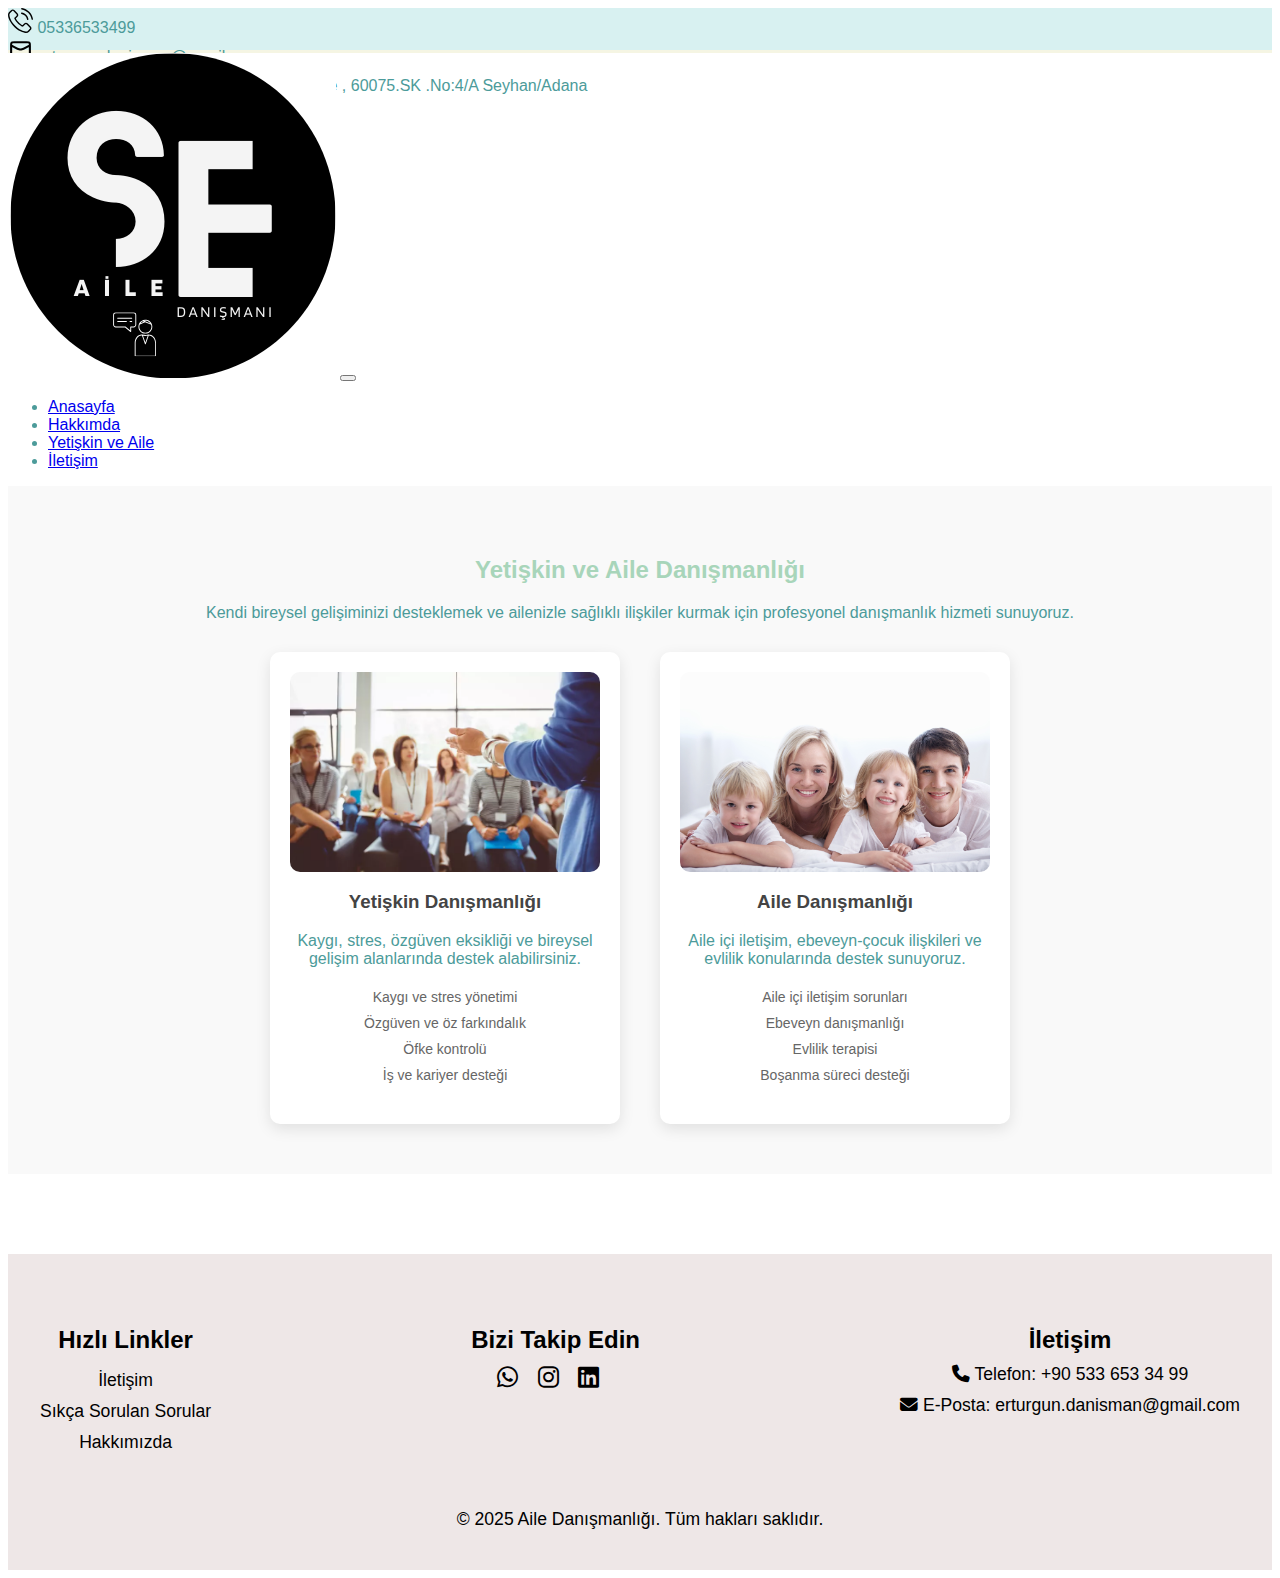
<file: aile.html>
<!doctype html>
<html lang="en">

<head>
    <meta charset="utf-8">
    <meta name="viewport" content="width=device-width, initial-scale=1">
    <title>Aile ve danışmanlık</title>
    <link rel="icon" type="image/png" href="AİLE.png">
    <link rel="shortcut icon" href="AİLE.png">
    <link rel="stylesheet" href="aile.css">
    <link rel="stylesheet" href="index.css">
    <link rel="stylesheet" href="https://cdnjs.cloudflare.com/ajax/libs/font-awesome/6.4.2/css/all.min.css">
    <link href="https://cdn.jsdelivr.net/npm/bootstrap@5.2.3/dist/css/bootstrap.min.css" rel="stylesheet"
        integrity="sha384-rbsA2VBKQhggwzxH7pPCaAqO46MgnOM80zW1RWuH61DGLwZJEdK2Kadq2F9CUG65" crossorigin="anonymous">
</head>

<body>
    <div class="container-fluid topbar p-0">
        <div class="container topbar-bottom p-0 d-flex justify-content-center align-items-center">
            <div class="col-md-10 d-flex">
                <div class="pe-5"><img style="width:25px" src="phone-call-svgrepo-com.svg" alt="tel"> 05336533499 </div>
                <div class="pe-5"><img style="width:25px" src="mail-alt-3-svgrepo-com.svg" alt="tel">
                    erturgun.danisman@gmail.com </div>
                <div class="pe-5"><img style="width:25px" src="placeholder-svgrepo-com.svg" alt="tel"> LocaWork Offices Baysan Sitesi , Döşeme , 60075.SK .No:4/A Seyhan/Adana </div>
            </div>
            <div class="col-md-2 d-flex justify-content-end">
                <div class="pe-3"><a href="https://www.instagram.com/songul_erturgun/"><img style="width:25px"
                            src="instagram-svgrepo-com.svg" alt=""></a></div>
                <div class="pe-3"><a
                        href="https://www.linkedin.com/in/song%C3%BCl-erturgun-387b541bb/?originalSubdomain=tr"><img
                            style="width:25px" src="pngwing.com (11).png" alt=""></a></div>
                <div class="pe-3"><a href="https://wa.me/905336533499?text=Merhaba%20Yardım%20istiyorum"
                        target="_blank"><img style="width:25px" src="whatsapp-svgrepo-com.svg" alt=""></a></div>
            </div>
        </div>
    </div>
    <div class="container p-0 navbar-bot">
        <nav class="navbar navbar-expand-lg navbar-light">
            <div class="container-fluid ">
                <a class="navbar-brand" href="index.html"><img class="w-25" src="s.png" alt=""></a>
                <button class="navbar-toggler" type="button" data-bs-toggle="collapse"
                    data-bs-target="#navbarSupportedContent" aria-controls="navbarSupportedContent"
                    aria-expanded="false" aria-label="Toggle navigation">
                    <span class="navbar-toggler-icon"></span>
                </button>
                <div class="collapse navbar-collapse mx-auto d-flex justify-content-end" id="navbarSupportedContent">
                    <ul class="navbar-nav mb-2 mb-lg-0">
                        <li class="nav-item">
                            <a class="nav-link active" aria-current="page" href="index.html">Anasayfa</a>
                        </li>
                        <li class="nav-item">
                            <a class="nav-link" href="hakkımda.html">Hakkımda</a>
                        </li>
                        <li class="nav-item">
                            <a class="nav-link" href="aile.html">Yetişkin ve Aile</a>
                        </li>
                        <li class="nav-item">
                            <a class="nav-link" href="iletişim.html">İletişim</a>
                        </li>
                    </ul>
                </div>
            </div>
        </nav>
    </div>
    <section id="yetişkin-aile">
        <div class="container">
            <h2>Yetişkin ve Aile Danışmanlığı</h2>
            <p>Kendi bireysel gelişiminizi desteklemek ve ailenizle sağlıklı ilişkiler kurmak için profesyonel danışmanlık hizmeti sunuyoruz.</p>
    
            <div class="danismanlik-kapsamlari">
                <div class="kapsam">
                    <img src="download.webp" alt="Yetişkin Danışmanlığı">
                    <h3>Yetişkin Danışmanlığı</h3>
                    <p>Kaygı, stres, özgüven eksikliği ve bireysel gelişim alanlarında destek alabilirsiniz.</p>
                    <ul>
                        <li>Kaygı ve stres yönetimi</li>
                        <li>Özgüven ve öz farkındalık</li>
                        <li>Öfke kontrolü</li>
                        <li>İş ve kariyer desteği</li>
                    </ul>
                </div>
    
                <div class="kapsam">
                    <img src="shutterstock_66692755.jpg" alt="Aile Danışmanlığı">
                    <h3>Aile Danışmanlığı</h3>
                    <p>Aile içi iletişim, ebeveyn-çocuk ilişkileri ve evlilik konularında destek sunuyoruz.</p>
                    <ul>
                        <li>Aile içi iletişim sorunları</li>
                        <li>Ebeveyn danışmanlığı</li>
                        <li>Evlilik terapisi</li>
                        <li>Boşanma süreci desteği</li>
                    </ul>
                </div>
            </div>
        </div>
    </section>
    
    <section>
        <div class="footer-top"></div>
    </section>
    <footer id="footer" class="footer">
        <div class="footer-container">
            <!-- Hızlı Linkler -->
            <div class="footer-links">
                <h4>Hızlı Linkler</h4>
                <ul>
                    <li><a href="#iletisim">İletişim</a></li>
                    <li><a href="#sss">Sıkça Sorulan Sorular</a></li>
                    <li><a href="#hakkimizda">Hakkımızda</a></li>
                </ul>
            </div>

            <!-- Sosyal Medya -->
            <div class="footer-social">
                <h4>Bizi Takip Edin</h4>
                <div class="social-icons">
                    <a href="https://wa.me/905336533499?text=Merhaba%20Yardım%20istiyorum"
                    target="_blank"><i class="fa-brands fa-whatsapp"></i></a>
                    <a href="https://www.instagram.com/songul_erturgun/" target="_blank"><i class="fa-brands fa-instagram"></i></a>
                    <a href="https://www.linkedin.com/in/song%C3%BCl-erturgun-387b541bb/?originalSubdomain=tr" target="_blank"><i class="fa-brands fa-linkedin"></i></a>
                </div>
            </div>

            <!-- İletişim Bilgileri -->
            <div class="footer-contact">
                <h4>İletişim</h4>
                <p><i class="fa-solid fa-phone"></i> Telefon: +90 533 653 34 99</p>
                <p><i class="fa-solid fa-envelope"></i> E-Posta: erturgun.danisman@gmail.com</p>
            </div>
        </div>

        <!-- Telif Hakkı -->
        <div class="footer-bottom">
            <p>&copy; 2025 Aile Danışmanlığı. Tüm hakları saklıdır.</p>
        </div>
    </footer>

    <script>
        document.querySelectorAll(".sss-soru").forEach(button => {
            button.addEventListener("click", function () {
                const sssItem = this.parentElement;
                sssItem.classList.toggle("aktif");
            });
        });
    </script>
<script>
    function mailGonder() {
        // Formdaki verileri al
        var ad = document.getElementById("ad").value;
        var email = document.getElementById("email").value;
        var mesaj = document.getElementById("mesaj").value;

        // Eğer alanlar boşsa uyarı ver
        if (ad.trim() === "" || email.trim() === "" || mesaj.trim() === "") {
            alert("Lütfen tüm alanları doldurun.");
            return;
        }

        // E-posta içeriğini oluştur
        var konu = "İletişim Formu: " + ad;
        var mailtoLink = "mailto:info@siteadi.com?subject=" + encodeURIComponent(konu) + 
                         "&body=" + encodeURIComponent("Ad: " + ad + "\nE-Posta: " + email + "\nMesaj: " + mesaj);

        // Mailto linkini çalıştır
        window.location.href = mailtoLink;
    }
</script>
<script>
    document.addEventListener("DOMContentLoaded", function() {
        if (window.innerWidth <= 768) {
            var navbar = document.querySelector(".collapse.navbar-collapse");
            if (navbar) {
                navbar.classList.remove("d-flex", "justify-content-end");
            }
        }
    });
    </script>
    <script src="https://cdn.jsdelivr.net/npm/bootstrap@5.2.3/dist/js/bootstrap.bundle.min.js"
        integrity="sha384-kenU1KFdBIe4zVF0s0G1M5b4hcpxyD9F7jL+jjXkk+Q2h455rYXK/7HAuoJl+0I4"
        crossorigin="anonymous"></script>
</body>

</html>
</file>
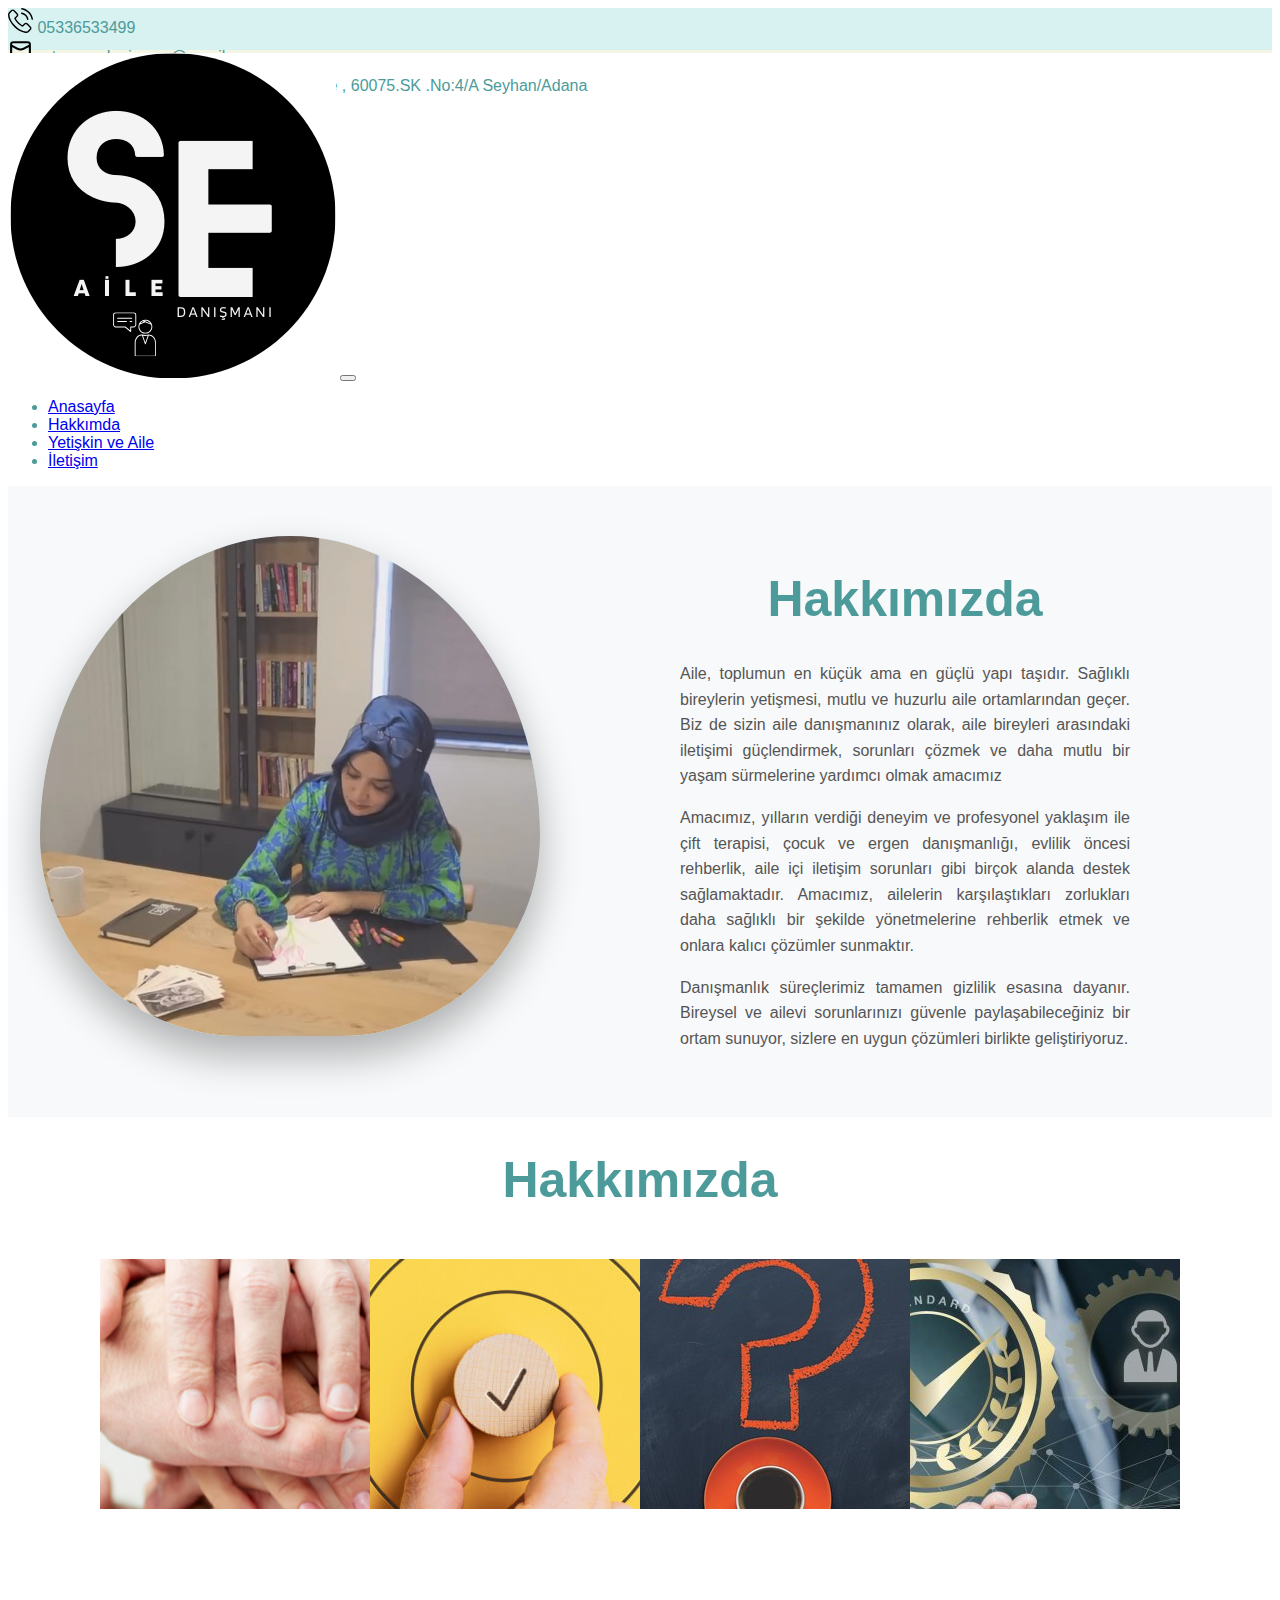
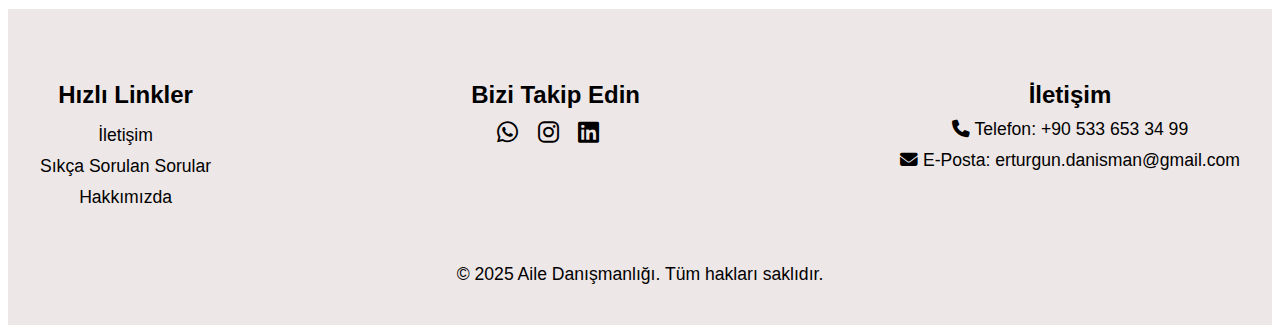
<file: hakkımda.html>
<!doctype html>
<html lang="en">

<head>
    <meta charset="utf-8">
    <meta name="viewport" content="width=device-width, initial-scale=1">
    <title>Hakkımda</title>
    <link rel="icon" type="image/png" href="AİLE.png">
    <link rel="shortcut icon" href="AİLE.png">
    <link rel="stylesheet" href="index.css">
    <link rel="stylesheet" href="hakkimda.css">
    <link rel="stylesheet" href="https://cdnjs.cloudflare.com/ajax/libs/font-awesome/6.4.2/css/all.min.css">
    <link href="https://cdn.jsdelivr.net/npm/bootstrap@5.2.3/dist/css/bootstrap.min.css" rel="stylesheet"
        integrity="sha384-rbsA2VBKQhggwzxH7pPCaAqO46MgnOM80zW1RWuH61DGLwZJEdK2Kadq2F9CUG65" crossorigin="anonymous">
</head>

<body>
    <div class="container-fluid topbar p-0">
        <div class="container topbar-bottom p-0 d-flex justify-content-center align-items-center">
            <div class="col-md-10 d-flex">
                <div class="pe-5"><img loading="lazy" style="width:25px" src="phone-call-svgrepo-com.svg" alt="tel"> 05336533499 </div>
                <div class="pe-5"><img loading="lazy" style="width:25px" src="mail-alt-3-svgrepo-com.svg" alt="tel">
                    erturgun.danisman@gmail.com </div>
                <div class="pe-5"><img loading="lazy" style="width:25px" src="placeholder-svgrepo-com.svg" alt="tel"> LocaWork Offices
                    Baysan Sitesi , Döşeme , 60075.SK .No:4/A Seyhan/Adana </div>
            </div>
            <div class="col-md-2 d-flex justify-content-end">
                <div class="pe-3"><a href="https://www.instagram.com/songul_erturgun/"><img style="width:25px"
                            src="instagram-svgrepo-com.svg" alt=""></a></div>
                <div class="pe-3"><a
                        href="https://www.linkedin.com/in/song%C3%BCl-erturgun-387b541bb/?originalSubdomain=tr"><img 
                            style="width:25px" src="pngwing.com (11).png" alt=""></a></div>
                <div class="pe-3"><a href="https://wa.me/905336533499?text=Merhaba%20Yardım%20istiyorum"
                        target="_blank"><img style="width:25px" src="whatsapp-svgrepo-com.svg" alt=""></a></div>
            </div>
        </div>
    </div>
    <div class="container p-0 navbar-bot">
        <nav class="navbar navbar-expand-lg navbar-light">
            <div class="container-fluid ">
                <a class="navbar-brand" href="index.html"><img class="w-25" src="s.png" alt=""></a>
                <button class="navbar-toggler" type="button" data-bs-toggle="collapse"
                    data-bs-target="#navbarSupportedContent" aria-controls="navbarSupportedContent"
                    aria-expanded="false" aria-label="Toggle navigation">
                    <span class="navbar-toggler-icon"></span>
                </button>
                <div class="collapse navbar-collapse mx-auto d-flex justify-content-end" id="navbarSupportedContent">
                    <ul class="navbar-nav mb-2 mb-lg-0">
                        <li class="nav-item">
                            <a class="nav-link active" aria-current="page" href="index.html">Anasayfa</a>
                        </li>
                        <li class="nav-item">
                            <a class="nav-link" href="hakkımda.html">Hakkımda</a>
                        </li>
                        <li class="nav-item">
                            <a class="nav-link" href="aile.html">Yetişkin ve Aile</a>
                        </li>
                        <li class="nav-item">
                            <a class="nav-link" href="iletişim.html">İletişim</a>
                        </li>
                    </ul>
                </div>
            </div>
        </nav>
    </div>
    <section id="hakkimizda" class="hakkimizda pt-5 pb-5">
        <div class="hakkimizda-container">
            <div class="su-damlasi">
                <img src="fd.jpeg" alt="Profil Resmi">
            </div>
            <div class="hakkimizda-two-text">
                <h1 class="d-flex justify-content-center">Hakkımızda</h1>
                <p>Aile, toplumun en küçük ama en güçlü yapı taşıdır. Sağlıklı bireylerin yetişmesi, mutlu ve huzurlu
                    aile ortamlarından geçer. Biz de sizin aile danışmanınız olarak, aile bireyleri arasındaki iletişimi
                    güçlendirmek, sorunları çözmek ve daha mutlu bir yaşam sürmelerine yardımcı olmak amacımız</p>
                <p>Amacımız, yılların verdiği deneyim ve profesyonel yaklaşım ile çift terapisi, çocuk ve ergen
                    danışmanlığı, evlilik öncesi rehberlik, aile içi iletişim sorunları gibi birçok alanda destek
                    sağlamaktadır. Amacımız, ailelerin karşılaştıkları zorlukları daha sağlıklı bir şekilde
                    yönetmelerine rehberlik etmek ve onlara kalıcı çözümler sunmaktır.</p>
                <p>
                    Danışmanlık süreçlerimiz tamamen gizlilik esasına dayanır. Bireysel ve ailevi sorunlarınızı güvenle
                    paylaşabileceğiniz bir ortam sunuyor, sizlere en uygun çözümleri birlikte geliştiriyoruz.
                </p>
            </div>
        </div>
    </section>
    <h1 class="pt-5 ">Hakkımızda</h1>
    <div class="accordion">
        <ul>
            <li tabindex="1">
                <div>
                    <a href="#">
                        <h2>Misyonumuz</h2>
                        <p>Ailelerin mutlu, sağlıklı ve dengeli ilişkiler kurmalarını sağlamak için bilimsel temellere
                            dayalı danışmanlık hizmetleri sunmak.</p>
                    </a>
                </div>
            </li>
            <li tabindex="2">
                <div>
                    <a href="#">
                        <h2>Vizyonumuz</h2>
                        <p>Güçlü aile bağlarının oluşturduğu bir toplum inşa etmek ve aile danışmanlığında öncü bir
                            merkez haline gelmek.</p>
                    </a>
                </div>
            </li>
            <li tabindex="3">
                <div>
                    <a href="#">
                        <h2>Neden Bizi Seçmelisiniz?</h2>
                        <p> Uzman ve deneyimli danışman kadrosu
                            Gizliliğe ve etik değerlere önem veren yaklaşım
                            Bireysel ve aileye özel çözümler
                            Online ve yüz yüze danışmanlık seçenekleri
                            Bilimsel ve modern terapi yöntemleri</p>
                    </a>
                </div>
            </li>
            <li tabindex="4">
                <div>
                    <a href="#">
                        <h2>Değerlerimiz</h2>
                        <p>Danışanlarımızın mahremiyetine en yüksek özeni gösteriyoruz.</p>
                    </a>
                </div>
            </li>
        </ul>
    </div>
    <footer id="footer" class="footer">
        <div class="footer-container">
            <!-- Hızlı Linkler -->
            <div class="footer-links">
                <h4>Hızlı Linkler</h4>
                <ul>
                    <li><a href="#iletisim">İletişim</a></li>
                    <li><a href="#sss">Sıkça Sorulan Sorular</a></li>
                    <li><a href="#hakkimizda">Hakkımızda</a></li>
                </ul>
            </div>
            <!-- Sosyal Medya -->
            <div class="footer-social">
                <h4>Bizi Takip Edin</h4>
                <div class="social-icons">
                    <a href="https://wa.me/905336533499?text=Merhaba%20Yardım%20istiyorum" target="_blank"><i
                            class="fa-brands fa-whatsapp"></i></a>
                    <a href="https://www.instagram.com/songul_erturgun/" target="_blank"><i
                            class="fa-brands fa-instagram"></i></a>
                    <a href="https://www.linkedin.com/in/song%C3%BCl-erturgun-387b541bb/?originalSubdomain=tr"
                        target="_blank"><i class="fa-brands fa-linkedin"></i></a>
                </div>
            </div>
            <!-- İletişim Bilgileri -->
            <div class="footer-contact">
                <h4>İletişim</h4>
                <p><i class="fa-solid fa-phone"></i> Telefon: +90 533 653 34 99</p>
                <p><i class="fa-solid fa-envelope"></i> E-Posta: erturgun.danisman@gmail.com</p>
            </div>
        </div>
        <!-- Telif Hakkı -->
        <div class="footer-bottom">
            <p>&copy; 2025 Aile Danışmanlığı. Tüm hakları saklıdır.</p>
        </div>
    </footer>
    <script>
        document.addEventListener("DOMContentLoaded", function() {
            if (window.innerWidth <= 768) {
                var navbar = document.querySelector(".collapse.navbar-collapse");
                if (navbar) {
                    navbar.classList.remove("d-flex", "justify-content-end");
                }
            }
        });
        </script>
            <script src="https://cdn.jsdelivr.net/npm/bootstrap@5.2.3/dist/js/bootstrap.bundle.min.js"
            integrity="sha384-kenU1KFdBIe4zVF0s0G1M5b4hcpxyD9F7jL+jjXkk+Q2h455rYXK/7HAuoJl+0I4"
            crossorigin="anonymous"></script>
</body>

</html>
</file>
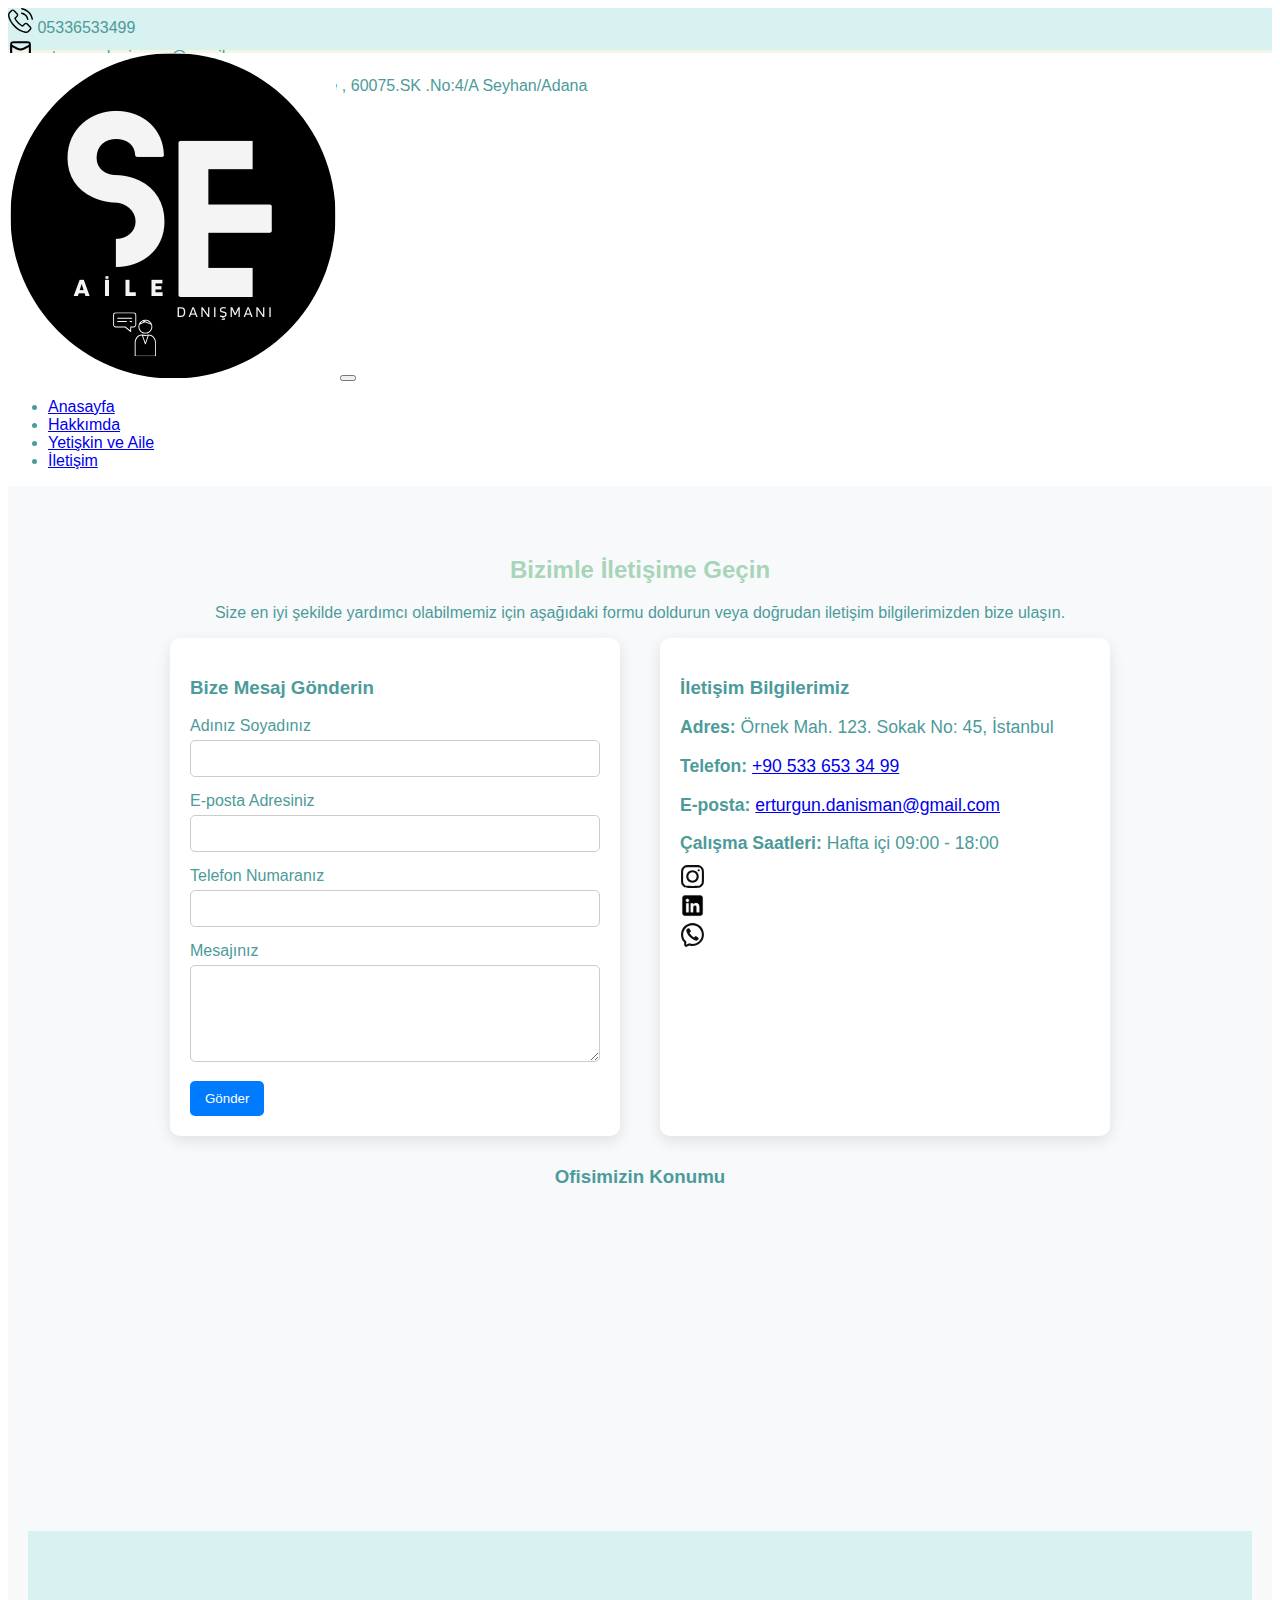
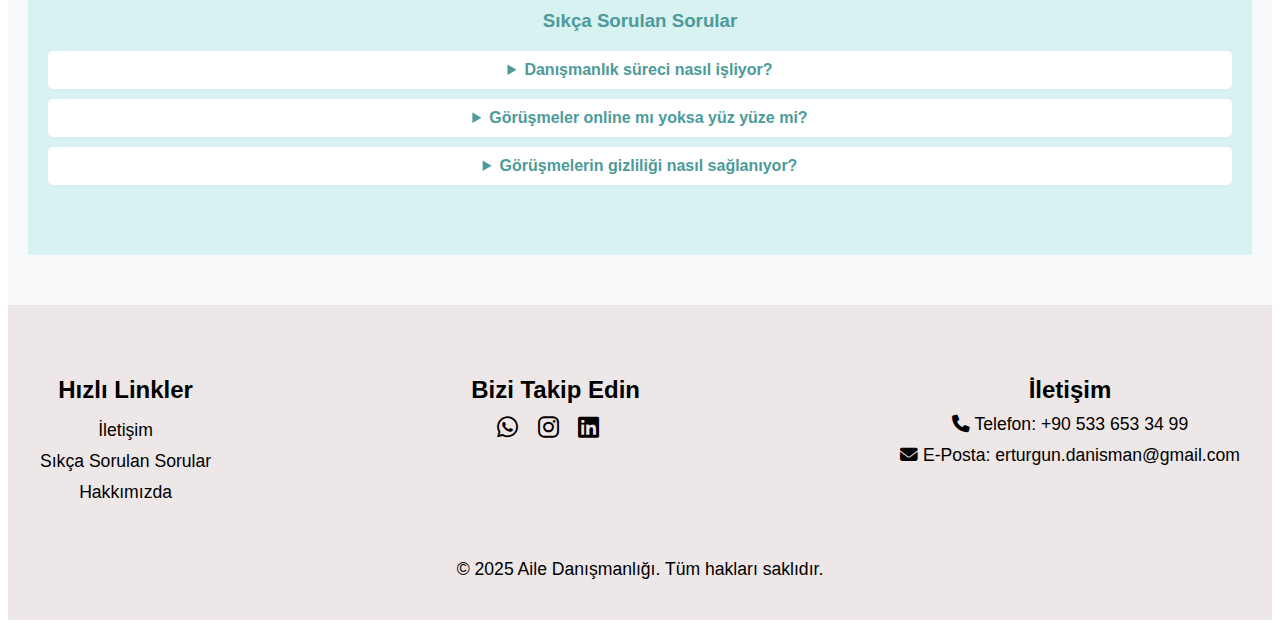
<file: iletişim.html>
<!DOCTYPE html>
<html lang="en">
    <head>
        <meta charset="utf-8">
        <meta name="viewport" content="width=device-width, initial-scale=1">
        <title>İletişim</title>
        <link rel="icon" type="image/png" href="AİLE.png">
        <link rel="shortcut icon" href="AİLE.png">
        <link rel="stylesheet" href="iletisim.css">
        <link rel="stylesheet" href="index.css">
        <link rel="stylesheet" href="https://cdnjs.cloudflare.com/ajax/libs/font-awesome/6.4.2/css/all.min.css">
        <link href="https://cdn.jsdelivr.net/npm/bootstrap@5.2.3/dist/css/bootstrap.min.css" rel="stylesheet"
            integrity="sha384-rbsA2VBKQhggwzxH7pPCaAqO46MgnOM80zW1RWuH61DGLwZJEdK2Kadq2F9CUG65" crossorigin="anonymous">
    </head>
    
<body>
    <div class="container-fluid topbar p-0">
        <div class="container topbar-bottom p-0 d-flex justify-content-center align-items-center">
            <div class="col-md-10 d-flex">
                <div class="pe-5"><img loading="lazy" style="width:25px" src="phone-call-svgrepo-com.svg" alt="tel"> 05336533499 </div>
                <div class="pe-5"><img loading="lazy" style="width:25px" src="mail-alt-3-svgrepo-com.svg" alt="tel">
                    erturgun.danisman@gmail.com </div>
                <div class="pe-5"><img loading="lazy" style="width:25px" src="placeholder-svgrepo-com.svg" alt="tel"> LocaWork Offices Baysan Sitesi , Döşeme , 60075.SK .No:4/A Seyhan/Adana </div>
            </div>
            <div class="col-md-2 d-flex justify-content-end">
                <div class="pe-3"><a href="https://www.instagram.com/songul_erturgun/"><img loading="lazy" style="width:25px"
                            src="instagram-svgrepo-com.svg" alt=""></a></div>
                <div class="pe-3"><a
                        href="https://www.linkedin.com/in/song%C3%BCl-erturgun-387b541bb/?originalSubdomain=tr"><img loading="lazy"
                            style="width:25px" src="pngwing.com (11).png" alt=""></a></div>
                <div class="pe-3"><a href="https://wa.me/905336533499?text=Merhaba%20Yardım%20istiyorum"
                        target="_blank"><img loading="lazy" style="width:25px" src="whatsapp-svgrepo-com.svg" alt=""></a></div>
            </div>
        </div>
    </div>
    <div class="container p-0 navbar-bot">
        <nav class="navbar navbar-expand-lg navbar-light">
            <div class="container-fluid ">
                <a class="navbar-brand" href="index.html"><img loading="lazy" class="w-25" src="s.png" alt=""></a>
                <button class="navbar-toggler" type="button" data-bs-toggle="collapse"
                    data-bs-target="#navbarSupportedContent" aria-controls="navbarSupportedContent"
                    aria-expanded="false" aria-label="Toggle navigation">
                    <span class="navbar-toggler-icon"></span>
                </button>
                <div class="collapse navbar-collapse mx-auto d-flex justify-content-end" id="navbarSupportedContent">
                    <ul class="navbar-nav mb-2 mb-lg-0">
                        <li class="nav-item">
                            <a class="nav-link active" aria-current="page" href="index.html">Anasayfa</a>
                        </li>
                        <li class="nav-item">
                            <a class="nav-link" href="hakkımda.html">Hakkımda</a>
                        </li>
                        <li class="nav-item">
                            <a class="nav-link" href="aile.html">Yetişkin ve Aile</a>
                        </li>
                        <li class="nav-item">
                            <a class="nav-link" href="iletişim.html">İletişim</a>
                        </li>
                    </ul>
                </div>
            </div>
        </nav>
    </div>
    <section id="iletisim">
        <div class="container">
            <h2>Bizimle İletişime Geçin</h2>
            <p>Size en iyi şekilde yardımcı olabilmemiz için aşağıdaki formu doldurun veya doğrudan iletişim bilgilerimizden bize ulaşın.</p>
    
            <div class="iletisim-kapsami">
                <!-- İletişim Formu -->
                <div class="form-container">
                    <h3>Bize Mesaj Gönderin</h3>
                    <form action="mailto:erturgun.danisman@gmail.com" method="POST" enctype="text/plain">
                        <label for="isim">Adınız Soyadınız</label>
                        <input type="text" id="isim" name="isim" required>
    
                        <label for="email">E-posta Adresiniz</label>
                        <input type="email" id="email" name="email" required>
    
                        <label for="telefon">Telefon Numaranız</label>
                        <input type="tel" id="telefon" name="telefon" required>
    
                        <label for="mesaj">Mesajınız</label>
                        <textarea id="mesaj" name="mesaj" rows="5" required></textarea>
    
                        <button type="button" onclick="gonderMail()">Gönder</button>
                    </form>
                </div>
    
                <!-- İletişim Bilgileri -->
                <div class="iletisim-bilgileri">
                    <h3>İletişim Bilgilerimiz</h3>
                    <p><strong>Adres:</strong> Örnek Mah. 123. Sokak No: 45, İstanbul</p>
                    <p><strong>Telefon:</strong> <a href="tel:+900000000000">+90 533 653 34 99</a></p>
                    <p><strong>E-posta:</strong> <a href="mailto:erturgun.danisman@gmail.com">erturgun.danisman@gmail.com</a></p>
                    <p><strong>Çalışma Saatleri:</strong> Hafta içi 09:00 - 18:00</p>
    
                    <!-- Sosyal Medya -->
                    <div class=" d-flex justify-content-center">
                        <div class="pe-3"><a href="https://www.instagram.com/songul_erturgun/"><img loading="lazy" style="width:25px"
                                    src="instagram-svgrepo-com.svg" alt=""></a></div>
                        <div class="pe-3"><a
                                href="https://www.linkedin.com/in/song%C3%BCl-erturgun-387b541bb/?originalSubdomain=tr"><img loading="lazy"
                                    style="width:25px" src="pngwing.com (11).png" alt=""></a></div>
                        <div class="pe-3"><a href="https://wa.me/905336533499?text=Merhaba%20Yardım%20istiyorum"
                                target="_blank"><img loading="lazy" style="width:25px" src="whatsapp-svgrepo-com.svg" alt=""></a></div>
                    </div>
                </div>
            </div>
    
            <!-- Google Maps -->
            <div class="harita pb-5 pt-5">
                <h3>Ofisimizin Konumu</h3>
                <iframe src="https://www.google.com/maps/embed?pb=!1m18!1m12!1m3!1d3186.316677761262!2d35.310211276303306!3d37.002240856283684!2m3!1f0!2f0!3f0!3m2!1i1024!2i768!4f13.1!3m3!1m2!1s0x15288fc539a38b37%3A0xe76fe3a79d078c19!2sLocaWork%20Offices!5e0!3m2!1str!2str!4v1739398930651!5m2!1str!2str" width="100%" height="450" style="border:0;" allowfullscreen="" loading="lazy" referrerpolicy="no-referrer-when-downgrade"></iframe>
            </div>
            <!-- Sıkça Sorulan Sorular (SSS) -->
            <div class="sss">
                <h3>Sıkça Sorulan Sorular</h3>
                <details>
                    <summary>Danışmanlık süreci nasıl işliyor?</summary>
                    <p>İlk görüşmede ihtiyaçlarınızı değerlendiriyor ve size en uygun danışmanlık planını oluşturuyoruz.</p>
                </details>
                <details>
                    <summary>Görüşmeler online mı yoksa yüz yüze mi?</summary>
                    <p>Hem online hem de yüz yüze görüşme seçeneklerimiz mevcuttur.</p>
                </details>
                <details>
                    <summary>Görüşmelerin gizliliği nasıl sağlanıyor?</summary>
                    <p>Görüşmeler tamamen gizlidir ve kişisel bilgileriniz korunur.</p>
                </details>
            </div>
        </div>
    </section>
    <footer id="footer" class="footer">
        <div class="footer-container">
            <!-- Hızlı Linkler -->
            <div class="footer-links">
                <h4>Hızlı Linkler</h4>
                <ul>
                    <li><a href="#iletisim">İletişim</a></li>
                    <li><a href="#sss">Sıkça Sorulan Sorular</a></li>
                    <li><a href="#hakkimizda">Hakkımızda</a></li>
                </ul>
            </div>

            <!-- Sosyal Medya -->
            <div class="footer-social">
                <h4>Bizi Takip Edin</h4>
                <div class="social-icons">
                    <a href="https://wa.me/905336533499?text=Merhaba%20Yardım%20istiyorum"
                    target="_blank"><i class="fa-brands fa-whatsapp"></i></a>
                    <a href="https://www.instagram.com/songul_erturgun/" target="_blank"><i class="fa-brands fa-instagram"></i></a>
                    <a href="https://www.linkedin.com/in/song%C3%BCl-erturgun-387b541bb/?originalSubdomain=tr" target="_blank"><i class="fa-brands fa-linkedin"></i></a>
                </div>
            </div>

            <!-- İletişim Bilgileri -->
            <div class="footer-contact">
                <h4>İletişim</h4>
                <p><i class="fa-solid fa-phone"></i> Telefon: +90 533 653 34 99</p>
                <p><i class="fa-solid fa-envelope"></i> E-Posta: erturgun.danisman@gmail.com</p>
            </div>
        </div>

        <!-- Telif Hakkı -->
        <div class="footer-bottom">
            <p>&copy; 2025 Aile Danışmanlığı. Tüm hakları saklıdır.</p>
        </div>
    </footer>
    <script>
        function gonderMail() {
            // Form alanlarından değerleri al
            var isim = document.getElementById("isim").value;
            var email = document.getElementById("email").value;
            var telefon = document.getElementById("telefon").value;
            var mesaj = document.getElementById("mesaj").value;
        
            // E-posta adresi
            var mailAdres = "erturgun.danisman@gmail.com";
        
            // E-posta konusu
            var konu = "Danışmanlık Hakkında Bilgi";
        
            // E-posta içeriği (Boşluklar ve yeni satırlar için encodeURIComponent kullanıyoruz)
            var icerik = "Merhaba,%0A%0A" + 
                         "Adım: " + isim + "%0A" +
                         "E-posta: " + email + "%0A" +
                         "Telefon: " + telefon + "%0A%0A" +
                         "Mesajım:%0A" + mesaj + "%0A%0A" +
                         "Teşekkürler.";
        
            // mailto bağlantısını oluştur
            var mailtoLink = "mailto:" + mailAdres + "?subject=" + encodeURIComponent(konu) + "&body=" + icerik;
        
            // Kullanıcının e-posta uygulamasını aç
            window.location.href = mailtoLink;
        }
        </script>
        <script>
            document.addEventListener("DOMContentLoaded", function() {
                if (window.innerWidth <= 768) {
                    var navbar = document.querySelector(".collapse.navbar-collapse");
                    if (navbar) {
                        navbar.classList.remove("d-flex", "justify-content-end");
                    }
                }
            });
            </script>
                <script src="https://cdn.jsdelivr.net/npm/bootstrap@5.2.3/dist/js/bootstrap.bundle.min.js"
                integrity="sha384-kenU1KFdBIe4zVF0s0G1M5b4hcpxyD9F7jL+jjXkk+Q2h455rYXK/7HAuoJl+0I4"
                crossorigin="anonymous"></script>
</body>
</html>
</file>
<file: aile.css>
#yetişkin-aile {
    padding: 50px 20px;
    background: #f9f9f9;
    text-align: center;
}

#yetişkin-aile h2 {
    color: #333;
    margin-bottom: 20px;
}

.danismanlik-kapsamlari {
    display: flex;
    justify-content: center;
    gap: 40px;
    flex-wrap: wrap;
    margin-top: 30px;
}

.kapsam {
    width: 350px;
    background: white;
    padding: 20px;
    border-radius: 10px;
    box-shadow: 0 5px 15px rgba(0, 0, 0, 0.1);
    text-align: center;
}

.kapsam img {
    width: 100%;
    height: 200px;
    object-fit: cover;
    border-radius: 10px;
}

.kapsam h3 {
    color: #444;
    margin-top: 15px;
}

.kapsam ul {
    list-style: none;
    padding: 0;
}

.kapsam ul li {
    color: #666;
    padding: 5px 0;
    font-size: 14px;
}
</file>
<file: index.css>
body {
    color: #4C9B9A !important;
    /* Mavi */
    font-family: 'Arial', sans-serif;
}

.topbar {
    height: 45px;
    background-color: #d8f1f1;
    border-bottom: 3px solid rgb(245, 245, 227);
}

.topbar-bottom {
    height: 40px;
}

.nav-link {
    font-family: Verdana, Geneva, Tahoma, sans-serif;
    font-size: 16px !important;
}

h1 {
    color: #4C9B9A !important;
    /* Mavi */
    font-size: 50px !important;
}

h2 {
    color: #A8D5BA !important;
    /* Açık Yeşil */
}

.banner {
    background-color: #d8f1f1;
}

.banner-text {
    font-size: 20px;
    color: rgb(0, 0, 0);
    text-align: justify;
}

/*
CSS @property and the New Style
https://ryanmulligan.dev/blog/css-property-new-style/
*/
@import url("https://fonts.googleapis.com/css2?family=Inter:opsz,wght@14..32,500&display=swap");

:root {
    --shiny-cta-bg: #32ceb4;
    --shiny-cta-bg-subtle: #b7f3f0;
    --shiny-cta-fg: #ffffff;
    --shiny-cta-highlight: rgb(9, 185, 89);
    --shiny-cta-highlight-subtle: #0b468a;
}

@property --gradient-angle {
    syntax: "<angle>";
    initial-value: 0deg;
    inherits: false;
}

@property --gradient-angle-offset {
    syntax: "<angle>";
    initial-value: 0deg;
    inherits: false;
}

@property --gradient-percent {
    syntax: "<percentage>";
    initial-value: 5%;
    inherits: false;
}

@property --gradient-shine {
    syntax: "<color>";
    initial-value: white;
    inherits: false;
}

.shiny-cta {
    --animation: gradient-angle linear infinite;
    --duration: 3s;
    --shadow-size: 2px;
    isolation: isolate;
    position: relative;
    overflow: hidden;
    cursor: pointer;
    outline-offset: 4px;
    padding: 1.25rem 2.5rem;
    font-family: inherit;
    font-size: 1.125rem;
    line-height: 1.2;
    border: 1px solid transparent;
    border-radius: 360px;
    color: var(--shiny-cta-fg);
    background: linear-gradient(var(--shiny-cta-bg), var(--shiny-cta-bg)) padding-box,
        conic-gradient(from calc(var(--gradient-angle) - var(--gradient-angle-offset)),
            transparent,
            var(--shiny-cta-highlight) var(--gradient-percent),
            var(--gradient-shine) calc(var(--gradient-percent) * 2),
            var(--shiny-cta-highlight) calc(var(--gradient-percent) * 3),
            transparent calc(var(--gradient-percent) * 4)) border-box;
    box-shadow: inset 0 0 0 1px var(--shiny-cta-bg-subtle);

    &::before,
    &::after,
    span::before {
        content: "";
        pointer-events: none;
        position: absolute;
        inset-inline-start: 50%;
        inset-block-start: 50%;
        translate: -50% -50%;
        z-index: -1;
    }

    &:active {
        translate: 0 1px;
    }
}

/* Dots pattern */
.shiny-cta::before {
    --size: calc(100% - var(--shadow-size) * 3);
    --position: 2px;
    --space: calc(var(--position) * 2);
    width: var(--size);
    height: var(--size);
    background: radial-gradient(circle at var(--position) var(--position),
            white calc(var(--position) / 4),
            transparent 0) padding-box;
    background-size: var(--space) var(--space);
    background-repeat: space;
    mask-image: conic-gradient(from calc(var(--gradient-angle) + 45deg),
            rgb(86, 238, 238),
            transparent 10% 90%,
            rgb(95, 235, 240));
    border-radius: inherit;
    opacity: 0.4;
    z-index: -1;
}

/* Inner shimmer */
.shiny-cta::after {
    --animation: shimmer linear infinite;
    width: 100%;
    aspect-ratio: 1;
    background: linear-gradient(-50deg,
            transparent,
            var(--shiny-cta-highlight),
            transparent);
    mask-image: radial-gradient(circle at bottom, transparent 40%, black);
    opacity: 0.6;
}

.shiny-cta span {
    z-index: 1;

    &::before {
        --size: calc(100% + 1rem);
        width: var(--size);
        height: var(--size);
        box-shadow: inset 0 -1ex 2rem 4px var(--shiny-cta-highlight);
        opacity: 0;
    }
}

/* Animate */
.shiny-cta {
    --transition: 800ms cubic-bezier(0.25, 1, 0.5, 1);
    transition: var(--transition);
    transition-property: --gradient-angle-offset, --gradient-percent,
        --gradient-shine;

    &,
    &::before,
    &::after {
        animation: var(--animation) var(--duration),
            var(--animation) calc(var(--duration) / 0.4) reverse paused;
        animation-composition: add;
    }

    span::before {
        transition: opacity var(--transition);
        animation: calc(var(--duration) * 1.5) breathe linear infinite;
    }
}

.shiny-cta:is(:hover, :focus-visible) {
    --gradient-percent: 20%;
    --gradient-angle-offset: 95deg;
    --gradient-shine: var(--shiny-cta-highlight-subtle);

    &,
    &::before,
    &::after {
        animation-play-state: running;
    }

    span::before {
        opacity: 1;
    }
}

@keyframes gradient-angle {
    to {
        --gradient-angle: 360deg;
    }
}

@keyframes shimmer {
    to {
        rotate: 360deg;
    }
}

@keyframes breathe {

    from,
    to {
        scale: 1;
    }

    50% {
        scale: 1.2;
    }
}

article {
    --img-scale: 1.001;
    --title-color: black;
    --link-icon-translate: -20px;
    --link-icon-opacity: 0;
    position: relative;
    border-radius: 16px;
    box-shadow: none;
    background: #fff;
    transform-origin: center;
    transition: all 0.4s ease-in-out;
    overflow: hidden;
    border: 1px solid #befaf5;
}

article a::after {
    position: absolute;
    inset-block: 0;
    inset-inline: 0;
    cursor: pointer;
    content: "";
}

/* basic article elements styling */
article h2 {
    margin: 0 0 18px 0;
    font-family: "Bebas Neue", cursive;
    font-size: 1.9rem;
    letter-spacing: 0.06em;
    color: var(--title-color);
    transition: color 0.3s ease-out;
}

figure {
    margin: 0;
    padding: 0;
    aspect-ratio: 16 / 9;
    overflow: hidden;
}

article img {
    max-width: 100%;
    transform-origin: center;
    transform: scale(var(--img-scale));
    transition: transform 0.4s ease-in-out;
}

.article-body {
    padding: 24px;
}

article a {
    display: inline-flex;
    align-items: center;
    text-decoration: none;
    color: #28666e;
}

article a:focus {
    outline: 1px dotted #28666e;
}

article a .icon {
    min-width: 24px;
    width: 24px;
    height: 24px;
    margin-left: 5px;
    transform: translateX(var(--link-icon-translate));
    opacity: var(--link-icon-opacity);
    transition: all 0.3s;
}

/* using the has() relational pseudo selector to update our custom properties */
article:has(:hover, :focus) {
    --img-scale: 1.1;
    --title-color: #28666e;
    --link-icon-translate: 0;
    --link-icon-opacity: 1;
    box-shadow: rgba(0, 0, 0, 0.16) 0px 10px 36px 0px,
        rgba(0, 0, 0, 0.06) 0px 0px 0px 1px;
}

/************************ 
  Generic layout (demo looks)
  **************************/

*,
*::before,
*::after {
    box-sizing: border-box;
}


.articles {
    display: grid;
    margin-inline: auto;
    grid-template-columns: repeat(auto-fill, minmax(320px, 1fr));
    gap: 24px;
}

@media screen and (max-width: 960px) {
    article {
        container: card/inline-size;
    }

    .article-body p {
        display: none;
    }
}

@container card (min-width: 380px) {
    .article-wrapper {
        display: grid;
        grid-template-columns: 100px 1fr;
        gap: 16px;
    }

    .article-body {
        padding-left: 0;
    }

    figure {
        width: 100%;
        height: 100%;
        overflow: hidden;
    }

    figure img {
        height: 100%;
        aspect-ratio: 1;
        object-fit: cover;
    }
}

.sr-only:not(:focus):not(:active) {
    clip: rect(0 0 0 0);
    clip-path: inset(50%);
    height: 1px;
    overflow: hidden;
    position: absolute;
    white-space: nowrap;
    width: 1px;
}

.CTA {
    padding-top: 0px;
    background-color: #ffffff;
    padding-bottom: 20px;
}

.hizmetler {
    text-align: center;
    padding: 60px 20px;
    background-color: #f9f9f9;
}

.hizmetler h2 {
    font-size: 2em;
    margin-bottom: 20px;
    color: #333;
}

.hizmetler-container {
    display: grid;
    grid-template-columns: repeat(auto-fit, minmax(250px, 1fr));
    gap: 20px;
    max-width: 1200px;
    margin: auto;
}

.hizmet {
    background: white;
    padding: 20px;
    border-radius: 10px;
    box-shadow: 0 4px 10px rgba(0, 0, 0, 0.1);
    transition: transform 0.3s ease;
}

.hizmet:hover {
    transform: translateY(-5px);
}

.hizmet img {
    width: 60px;
    height: 60px;
    margin-bottom: 15px;
}

.hizmet h3 {
    font-size: 1.5em;
    color: #444;
}

.hizmet p {
    font-size: 1em;
    color: #666;
}

.hakkimizda {
    background-color: #d8f1f1;
}

.hakkimizda-container {
    display: flex;
    flex-wrap: wrap;
    max-width: 1200px;
    margin: auto;
    gap: 140px;
}

.hakkimizda-text {
    flex: 1;
    min-width: 300px;
    max-width: 450px;
    font-size: 19px;
    color: rgb(0, 0, 0);
    text-align: justify;

}

.hakkimizda-text h2 {
    font-size: 2em;
    color: #333;
    margin-bottom: 15px;
}

.hakkimizda-text p {
    font-size: 1.1em;
    color: #555;
    line-height: 1.6;
    margin-bottom: 10px;
}

.hakkimizda-text .btn {
    display: inline-block;
    margin-top: 15px;
    padding: 10px 20px;
    background-color: #0073e6;
    color: white;
    text-decoration: none;
    border-radius: 5px;
    transition: 0.3s;
}

.hakkimizda-text .btn:hover {
    background-color: #005bb5;
}

.hakkimizda-image {
    flex: 1;
    text-align: center;
}

.hakkimizda-image img {
    max-width: 100%;
    border-radius: 330px;
}

.referanslar {
    text-align: center;
    padding: 60px 20px;
    background-color: #d8f1f1;
}

.referanslar h2 {
    font-size: 2em;
    margin-bottom: 20px;
    color: #333;
}

.referans-container {
    display: flex;
    flex-wrap: wrap;
    justify-content: center;
    gap: 20px;
    max-width: 1000px;
    margin: auto;
}

.referans {
    background: rgb(255, 255, 255);
    padding: 20px;
    border-radius: 10px;
    box-shadow: 0 4px 10px rgba(0, 0, 0, 0.1);
    width: 300px;
    transition: transform 0.3s ease;
}

.referans:hover {
    transform: translateY(-5px);
}

.referans p {
    font-size: 1em;
    color: #666;
    font-style: italic;
    margin-bottom: 10px;
}

.referans h4 {
    font-size: 1.1em;
    color: #444;
}

.iletisim {
    text-align: center;
    padding: 60px 20px;
    background-color: #ffffff;
}

.iletisim h2 {
    font-size: 2em;
    margin-bottom: 20px;
    color: #333;
}

.iletisim-container {
    display: flex;
    flex-wrap: wrap;
    justify-content: center;
    gap: 20px;
    margin-top: 30px;
}

.iletisim-bilgileri {
    flex: 1;
    max-width:450px;
    text-align: left;
}

.iletisim-bilgileri p {
    font-size: 1.1em;
    margin-bottom: 10px;
}

.iletisim-bilgileri i {
    margin-right: 10px;
    color: #007BFF;
}

.iletisim-form {
    flex: 1;
    max-width: 400px;
    display: flex;
    flex-direction: column;
    gap: 10px;
}

.iletisim-form input,
.iletisim-form textarea {
    width: 100%;
    padding: 10px;
    border: 1px solid #ccc;
    border-radius: 5px;
    font-size: 1em;
}

.iletisim-form textarea {
    height: 120px;
}

.iletisim-form button {
    background-color: #007BFF;
    color: white;
    padding: 10px;
    border: none;
    border-radius: 5px;
    cursor: pointer;
    font-size: 1.1em;
}

.iletisim-form button:hover {
    background-color: #0056b3;
}

.harita {
    margin-top: 30px;
}

.sss {
    text-align: center;
    padding: 60px 20px;
    background-color: #d8f1f1;
}

.sss h2 {
    font-size: 2em;
    margin-bottom: 20px;
    color: #333;
}

.sss-container {
    max-width: 700px;
    margin: auto;
}

.sss-item {
    background: white;
    border-radius: 5px;
    margin-bottom: 10px;
    box-shadow: 0 2px 5px rgba(0, 0, 0, 0.1);
    overflow: hidden;
}

.sss-soru {
    width: 100%;
    text-align: left;
    padding: 15px;
    font-size: 1.2em;
    border: none;
    background: #58c2b4;
    color: white;
    cursor: pointer;
    display: flex;
    justify-content: space-between;
    align-items: center;
}

.sss-soru i {
    transition: transform 0.3s ease;
}

.sss-cevap {
    display: none;
    padding: 15px;
    font-size: 1em;
    background: #f1f1f1;
    color: #333;
}

/* Açılan cevabın animasyonu */
.sss-item.aktif .sss-cevap {
    display: block;
}

.sss-item.aktif .sss-soru i {
    transform: rotate(180deg);
}

.footer {
    background-color: #eee7e7;
    color: rgb(0, 0, 0);
    padding: 40px 20px;
    text-align: center;
}

.footer-container {
    display: flex;
    justify-content: space-between;
    gap: 30px;
    max-width: 1200px;
    margin: auto;
    flex-wrap: wrap;
}

.footer h4 {
    font-size: 1.5em;
    margin-bottom: 10px;
    color: #000000;
}

.footer-links ul {
    list-style: none;
    padding: 0;
}

.footer-links ul li {
    margin-bottom: 10px;
}

.footer-links a {
    text-decoration: none;
    color: #000000;
    font-size: 1.1em;
}

.footer-links a:hover {
    color: #007BFF;
}

.footer-social .social-icons a {
    margin-right: 15px;
    font-size: 1.5em;
    color: #000000;
}

.footer-social .social-icons a:hover {
    color: #007BFF;
}

.footer-contact p {
    font-size: 1.1em;
    margin: 10px 0;
}

.footer-bottom {
    margin-top: 40px;
    font-size: 1.1em;
    color: #000000;
}

.footer-bottom p {
    margin: 0;
}

.footer .fa {
    margin-right: 10px;
}

.footer-top {
    padding-top: 80px;
    background-color: #ffffff;
}

.su-damlasi {
    width: 500px;  /* Daha büyük genişlik */
    height: 500px; /* Daha uzun */
    overflow: hidden;
    display: flex;
    justify-content: center;
    align-items: center;
    background: radial-gradient(circle at 50% 20%, #e0f7fa, #b2ebf2); /* Hafif ışık efekti */
    box-shadow: 0 20px 40px rgba(0, 0, 0, 0.3); /* Daha doğal gölge */
    border-radius: 50% 50% 40% 40% / 60% 60% 40% 40%; /* Daha organik bir damla şekli */
}

.su-damlasi img {
    width: 100%;
    height: 100%;
    object-fit: cover;
}

.hakkimizda-two-text {
    flex: 1;
    min-width: 300px;
    max-width: 450px;
    font-size: 16px;
    color: rgb(0, 0, 0);
    text-align: justify;
}
/*mobil*/
@media (max-width: 768px) {
    .topbar {
        display: none;
    }
    .navbar-brand {
        width: 220px;
    }
    .hakkimizda-text {
        padding: 20px;
    }
    .footer-container {
        justify-content: center;
        display: flex;
    }
}

@media (max-width: 768px) {
    .container.d-flex {
        flex-direction: column; /* Mobilde üst üste getir */
        align-items: center; /* Ortalamak için */
        text-align: center; /* Metni ortalar */
    }

    .col-md-4 {
        width: 100%; /* Tam genişlik */
    }

    .col-md-8 {
        width: 100%; /* Resmin tam genişlik kaplamasını sağlar */
        display: flex;
        justify-content: center;
    }

    .col-md-8 img {
        max-width: 80%; /* Resmin çok büyük olmasını önler */
        height: auto;
        margin-top: 20px; /* Yazıdan sonra boşluk bırakır */
    }
}
 /* Butonu ve baloncuğu içeren kapsayıcı */
 .whatsapp-container {
    position: fixed;
    bottom: 20px;
    right: 20px;
    display: flex;
    align-items: center;
    gap: 10px;
}

/* Destek yazısı baloncuğu */
.whatsapp-text {
    background-color: #fff;
    color: #000;
    padding: 10px 15px;
    border-radius: 20px;
    font-size: 14px;
    box-shadow: 0 4px 10px rgba(0, 0, 0, 0.2);
    white-space: nowrap;
    opacity: 0;
    transform: translateX(10px);
    transition: opacity 0.3s ease-in-out, transform 0.3s ease-in-out;
}

/* WhatsApp Butonu */
.whatsapp-button {
    background-color: #25D366;
    width: 60px;
    height: 60px;
    border-radius: 50%;
    display: flex;
    align-items: center;
    justify-content: center;
    box-shadow: 0 4px 10px rgba(0, 0, 0, 0.2);
    animation: float 1.5s infinite alternate ease-in-out;
    transition: transform 0.2s ease-in-out;
}

/* WhatsApp İkonu */
.whatsapp-button img {
    width: 35px;
    height: 35px;
}

/* Hover efekti */
.whatsapp-container:hover .whatsapp-text {
    opacity: 1;
    transform: translateX(0);
}

.whatsapp-button:hover {
    transform: scale(1.1);
    background-color: #1EBE5D;
}

/* Hareketli animasyon */
@keyframes float {
    0% {
        transform: translateY(0);
    }
    100% {
        transform: translateY(-8px);
    }
}
.call-button {
    position: fixed;
    bottom: 90px;
    right: 20px;
    background-color: #007bff;
    color: white;
    padding: 15px 20px;
    border-radius: 30px;
    font-size: 16px;
    font-weight: bold;
    text-decoration: none;
    box-shadow: 0 4px 10px rgba(0, 0, 0, 0.2);
    animation: float 1.5s infinite alternate ease-in-out;
    transition: background-color 0.3s ease-in-out, transform 0.2s;
}

/* Butona tıklayınca büyüme efekti */
.call-button:hover {
    background-color: #0056b3;
    transform: scale(1.1);
}

/* Hareketli Animasyon */
@keyframes float {
    0% {
        transform: translateY(0);
    }
    100% {
        transform: translateY(-10px);
    }
}
    /* Mobil için boyutları küçült */
    @media (max-width: 768px) {
        .call-button {
            font-size: 14px;
            padding: 8px 8px;
            border-radius: 25px;
            bottom: 95px;
            right: 15px;
        }
    }
</file>
<file: hakkimda.css>
#hakkimizda {
  padding: 50px 20px;
  background: #f8f9fa;
  text-align: center;
}

#hakkimizda h2, #hakkimizda h3 {
  color: #333;
  margin-bottom: 15px;
}

#hakkimizda p {
  color: #555;
  font-size: 16px;
  line-height: 1.6;
}

.ekip {
  display: flex;
  justify-content: center;
  gap: 20px;
  margin-top: 30px;
}

.ekip-uyesi {
  text-align: center;
  width: 200px;
}

.ekip-uyesi img {
  width: 150px;
  height: 150px;
  border-radius: 50%;
  object-fit: cover;
}

.ekip-uyesi h4 {
  margin-top: 10px;
  color: #222;
}
@import url(https://fonts.googleapis.com/css?family=Open+Sans);
@import url(https://fonts.googleapis.com/css?family=Montserrat:700);
h1 {
  text-align: center;
  font-family: Montserrat, sans-serif;
  color: #333;
}

.accordion {
  width: 100%;
  max-width: 1080px;
  height: 250px;
  overflow: hidden;
  margin: 50px auto; 
  margin-bottom: 100px;
}
.accordion ul {
  width: 100%;
  display: table;
  table-layout: fixed;
  margin: 0;
  padding: 0;
}
.accordion ul li {
  display: table-cell;
  vertical-align: bottom;
  position: relative;
  width: 16.666%;
  height: 250px;
  background-repeat: no-repeat;
  background-position: center center;
  transition: all 500ms ease;
}
.accordion ul li div {
  display: block;
  overflow: hidden;
  width: 100%;
}
.accordion ul li div a {
  display: block;
  height: 250px;
  width: 100%;
  position: relative;
  z-index: 3;
  vertical-align: bottom;
  padding: 15px 20px;
  box-sizing: border-box;
  color: #fff;
  text-decoration: none;
  font-family: Open Sans, sans-serif;
  transition: all 200ms ease;
}
.accordion ul li div a * {
  opacity: 0;
  margin: 0;
  width: 100%;
  text-overflow: ellipsis;
  position: relative;
  z-index: 5;
  white-space: nowrap;
  overflow: hidden;
  -webkit-transform: translateX(-20px);
  transform: translateX(-20px);
  -webkit-transition: all 400ms ease;
  transition: all 400ms ease;
}
.accordion ul li div a h2 {
  font-family: Montserrat, sans-serif;
  text-overflow: clip;
  font-size: 24px;
  text-transform: uppercase;
  margin-bottom: 2px;
  top: 160px;
}
.accordion ul li div a p {
  top: 160px;
  font-size: 13.5px;
}
.accordion ul li:nth-child(1) {
  background-image: url("degerlerimiz-521-1200-419-p-center_center-FFFFFF.png");
}
.accordion ul li:nth-child(2) {
  background-image: url("vizyonumuz.jpg");
}
.accordion ul li:nth-child(3) {
  background-image: url("neden.jpeg");
}
.accordion ul li:nth-child(4) {
  background-image: url("degerlerimiz-1024x296.jpg");
}
.accordion ul:hover li, .accordion ul:focus-within li {
  width: 8%;
}
.accordion ul li:focus {
  outline: none;
}
.accordion ul:hover li:hover,
.accordion ul li:focus, .accordion ul:focus-within li:focus {
  width: 60%;
}
.accordion ul:hover li:hover a,
.accordion ul li:focus a, .accordion ul:focus-within li:focus a {
  background: rgba(0, 0, 0, 0.4);
}
.accordion ul:hover li:hover a *,
.accordion ul li:focus a *, .accordion ul:focus-within li:focus a * {
  opacity: 1;
  -webkit-transform: translateX(0);
  transform: translateX(0);
}
.accordion ul:hover li {
  width: 8% !important;
}
.accordion ul:hover li a * {
  opacity: 0 !important;
}
.accordion ul:hover li:hover {
  width: 60% !important;
}
.accordion ul:hover li:hover a {
  background: rgba(0, 0, 0, 0.4);
}
.accordion ul:hover li:hover a * {
  opacity: 1 !important;
  -webkit-transform: translateX(0);
  transform: translateX(0);
}

@media screen and (max-width: 600px) {
  body {
    margin: 0;
  }

  .accordion {
    height: auto;
  }
  .accordion ul li,
.accordion ul li:hover,
.accordion ul:hover li,
.accordion ul:hover li:hover {
    position: relative;
    display: table;
    table-layout: fixed;
    width: 100%;
    -webkit-transition: none;
    transition: none;
  }
}
.about {
  text-align: center;
  font-family: "Open Sans", sans-serif;
  font-size: 12px;
  color: #666;
}
.about a {
  color: blue;
  text-decoration: none;
}
.about a:hover {
  text-decoration: underline;
}
</file>
<file: iletisim.css>
#iletisim {
    padding: 50px 20px;
    background: #f8f9fa;
    text-align: center;
}

#iletisim h2 {
    color: #333;
    margin-bottom: 20px;
}

.iletisim-kapsami {
    display: flex;
    justify-content: center;
    gap: 40px;
    flex-wrap: wrap;
}

.form-container,
.iletisim-bilgileri {
    background: white;
    padding: 20px;
    border-radius: 10px;
    box-shadow: 0 5px 15px rgba(0, 0, 0, 0.1);
    width: 450px;
    text-align: left;
}


form input,
form textarea {
    width: 100%;
    padding: 10px;
    margin-top: 5px;
    margin-bottom: 15px;
    border: 1px solid #ccc;
    border-radius: 5px;
}

form button {
    background: #007bff;
    color: white;
    padding: 10px 15px;
    border: none;
    cursor: pointer;
    border-radius: 5px;
}

form button:hover {
    background: #0056b3;
}

.sosyal-medya img {
    width: 30px;
    margin: 5px;
}

.harita iframe {
    width: 100%;
    height: 300px;
    border-radius: 10px;
    margin-top: 20px;
}

.sss details {
    margin: 10px 0;
    padding: 10px;
    background: white;
    border-radius: 5px;
    cursor: pointer;
}

.sss summary {
    font-weight: bold;
}
.email-button {
    display: inline-block;
    background: #007bff;
    color: white;
    padding: 12px 20px;
    font-size: 16px;
    text-decoration: none;
    border-radius: 5px;
    box-shadow: 0 4px 6px rgba(0, 0, 0, 0.1);
    transition: 0.3s;
}

.email-button:hover {
    background: #0056b3;
}
</file>
